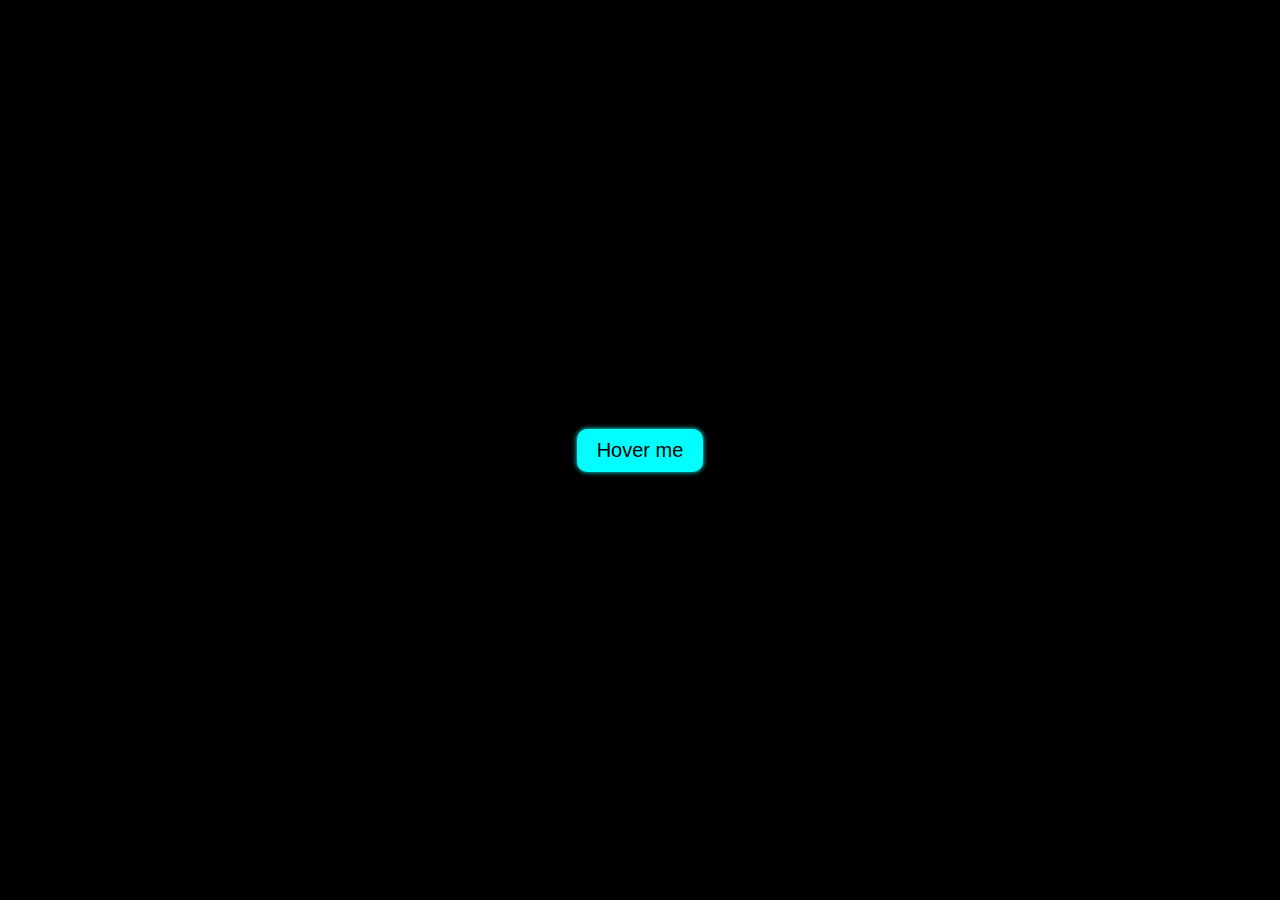
<file: Button Hover 1/index.html>
<!DOCTYPE html>
<html lang="en">
<head>
    <meta charset="UTF-8">
    <meta name="viewport" content="width=device-width, initial-scale=1.0">
    <title>Document</title>
    <link rel="stylesheet" href="./style.css">
</head>
<body>
    <button>Hover me</button>
</body>
</html>
</file>
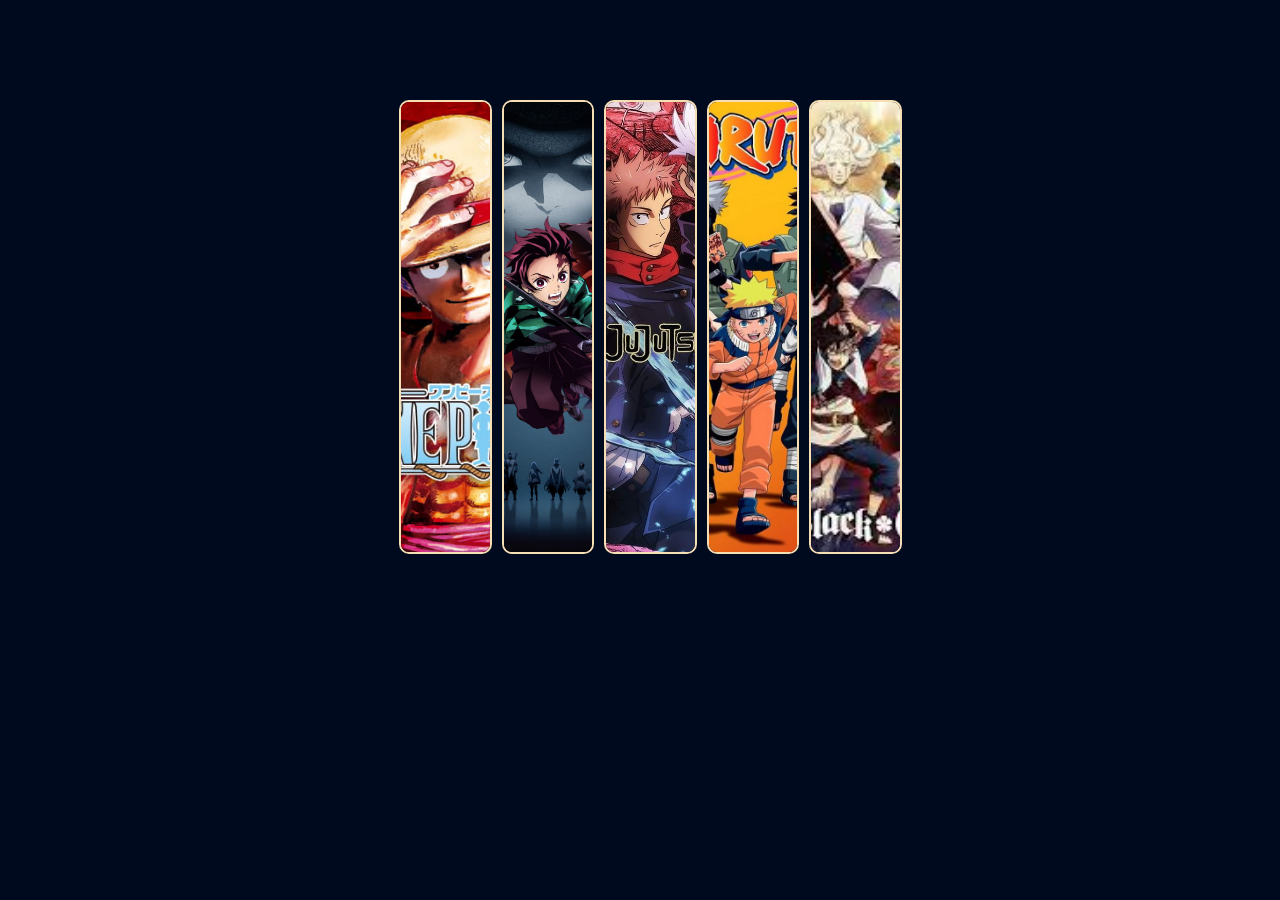
<file: Card Hover 1/index.html>
<!DOCTYPE html>
<html lang="en">

<head>
    <meta charset="UTF-8">
    <meta name="viewport" content="width=device-width, initial-scale=1.0">
    <title>Document</title>
    <link rel="stylesheet" href="./style.css">
</head>

<body>
    <div class="container">
        <img src="./asserts/326439.jpg" alt="">
        <img src="./asserts/img_main_pc.jpg" alt="">
        <img src="./asserts/jujutsu-kaisen.jpeg" alt="">
        <img src="./asserts/naruto.jpg" alt="">
        <img src="./asserts/images.jpeg" alt="">
    </div>
</body>

</html>
</file>
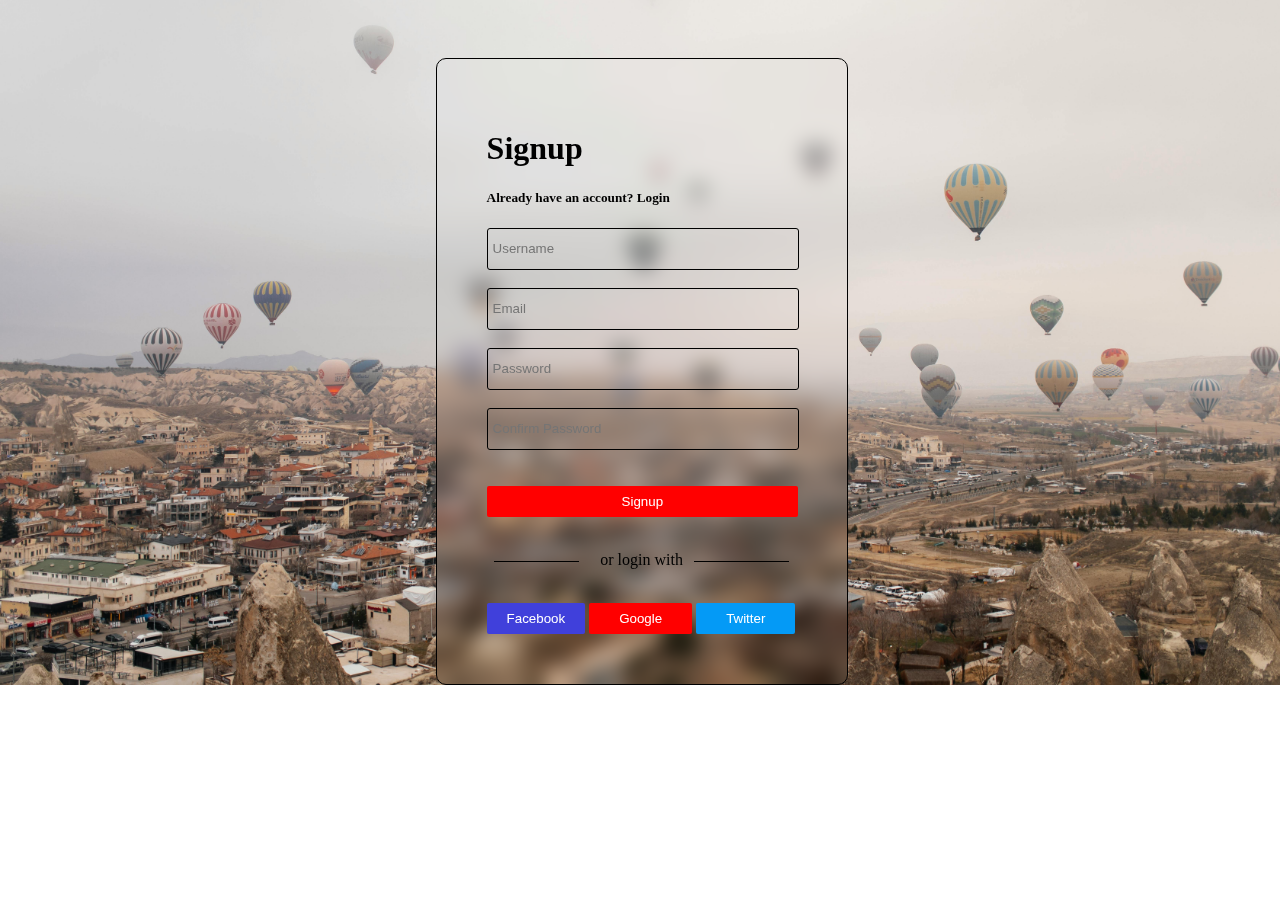
<file: Glassy signup page 1/index.html>
<!DOCTYPE html>
<html lang="en">
<head>
    <meta charset="UTF-8">
    <meta name="viewport" content="width=device-width, initial-scale=1.0">
    <title>Document</title>
    <link rel="stylesheet" href="./style.css">
</head>
<body>
    <div class="container">
        <div class="login">
            <h1 class="signup">Signup</h1>
            <h5 class="account">Already have an account? <b>Login</b></h5>
        </div>
        <input type="text" name="username" placeholder="Username" required>
        <br><br>
        <input type="email" name="Email" placeholder="Email" required>
        <br><br>
        <input type="password" name="password" placeholder="Password" required>
        <br><br>
        <input type="password" name="confirm password" placeholder="Confirm Password" required>
        <br><br><br>
        <button class="button">Signup</button>
        <br><br>
        <p><span>or login with</span></p>
        <br>
        <div class="socialmedia">
            <button class="facebook">Facebook</button>
            <button class="google">Google</button>
            <button class="twitter">Twitter</button>
        </div>
    </div>
</body>
</html>
</file>
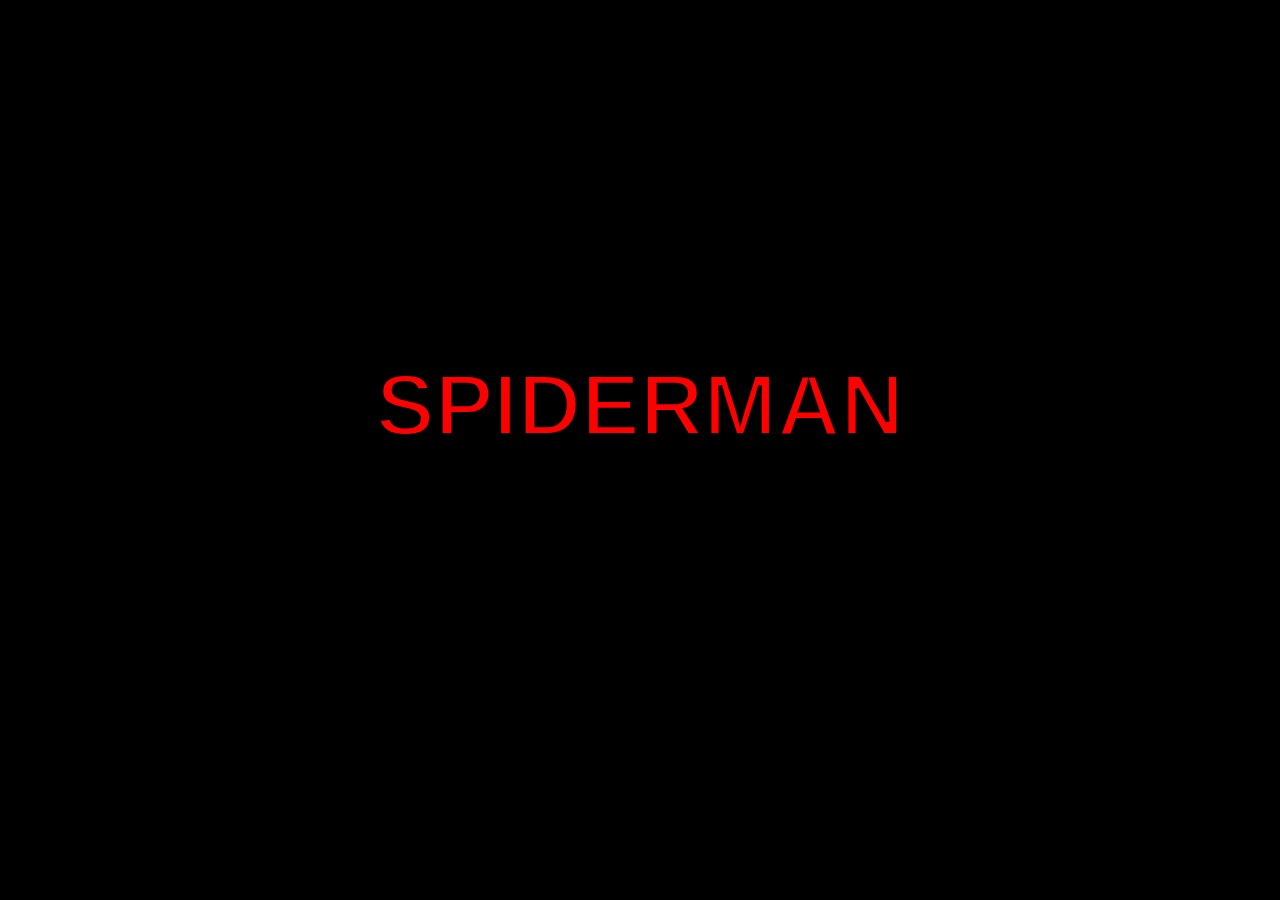
<file: Spidy animation/index.html>
<!DOCTYPE html>
<html lang="en">

<head>
    <meta charset="UTF-8">
    <meta name="viewport" content="width=device-width, initial-scale=1.0">
    <title>Document</title>
    <link rel="stylesheet" href="./style.css">
</head>

<body>
    <main>
        <h1 class="text" style="color: red;">SPIDERMAN</h1>
        <h1 class="stroke">SPIDERMAN</h1>
        <img class="image" src="./Asserts/pngwing.com (2).png" alt="">
    </main>
</body>

</html>
</file>
<file: Button Hover 1/style.css>
body{
    width: 100%;
    height: 100vh;
    background-color: black;
    display: flex;
    align-items: center;
    justify-content: center;
    margin: auto;
}
button{
    color: black;
    font-size: 20px;
    padding: 10px 20px;
    border-radius: 10px;
    background-color: aqua;
    border: none;
    box-shadow: 0px 0px 5px aqua;
    transition: 0.5s;
}
button:hover{
    box-shadow: 0px 0px 30px aqua;
}
</file>
<file: Card Hover 1/style.css>
body{
    background-color: #000a1f;
}
.container{
    margin: 100px 0 0 200px;
    width: 70%;
    height: 450px;
    display: flex;
    justify-content: center;
    gap: 10px;
}
.container img{
    width: 10%;
    height: 100%;
    object-fit: cover;
    border-radius: 10px;
    border: 2px solid wheat;
    transition: all ease-in-out 0.5s;
}
.container img:hover{
    width: 25%;
}
</file>
<file: Glassy signup page 1/style.css>
.container{
    border: 1px solid black;
    backdrop-filter: blur(10px);
    width: 310px;
    padding: 50px;
    border-radius: 10px;
    margin: auto;
    margin-top: 50px;
}
.button{
    background-color: red;
    color: white;
    border-radius: 2px;
    padding: 8px 135px;
    border: none;
    transition: transform 0.3s ease, background-color 0.3s ease;
}
.button:hover{
    background-color: red;
    transform: scale(1.1);
    cursor: pointer;
}
.account{
    color:black;
}
p{
    color: black;
    text-align: center;
}
p::before{
    background-color: black;
    display: block;
    width: 85px;
    height: 1px;
    content: "";
    position: absolute;
    left: 14%;
    bottom: 19.5%;
}
p::after{
    background-color: black;
    display: block;
    width: 95px;
    height: 1px;
    content: "";
    position: absolute;
    right: 14%;
    bottom: 19.5%;
}
.signup{
    color: black;
}
input{
    width: 300px;
    height: 30px;
    border: 1px solid black;
    background-color:transparent;
    color: black;
    border-radius: 3px;
    padding: 5px;
    outline: none;
}
.login{
    color: white;
}
.facebook{
    background-color: rgb(64, 64, 219);
    color: white;
    border: none;
    border-radius: 2px;
    padding: 8px 20px;
    transition: transform 0.3s ease, background-color 0.3s ease;
}
.facebook:hover{
    background-color: rgb(64, 64, 219);
    transform: scale(1.1);
    cursor: pointer;
}
.google{
    background-color: red;
    color: white;
    border: none;
    border-radius: 2px;
    padding: 8px 30px;
    transition: transform 0.3s ease, background-color 0.3s ease;
}
.google:hover{
    background-color: red;
    transform: scale(1.1);
    cursor: pointer;
}
.twitter{
    background-color: rgb(4, 154, 246);
    color: white;
    border: none;
    border-radius: 2px;
    padding: 8px 30px;
    transition: transform 0.3s ease, background-color 0.3s ease;
}
.twitter:hover{
    background-color: rgb(4, 154, 246);
    transform: scale(1.1);
    cursor: pointer;
}
body{
    width: 99%;
    height: 500px;
    background-image: url(./Asserts/pexels-esma-atak-46104031-20323408.jpg);
    background-repeat: no-repeat;
    background-size: cover;
    background-position: center;
    display: flex;
    justify-content: center;
    align-items: center;
}
</file>
<file: Spidy animation/style.css>
*{
    margin: 0;
    padding: 0;
    box-sizing: border-box;
}
body{
    background-color: black;
    height: 90vh;
    display: grid;
    place-items: center;
    overflow: hidden;
}
main{
    position: relative;
    display:grid;
    place-items: center;


    h1{
       font: 550 5.5rem 'arial-black', impact,sans-serif;
       cursor: pointer;
       text-align: center;
   }
   & :where(h1, .image){
       grid-column: 1;
       grid-row: 1;
   }
}

.stroke{
    z-index: 10;
    -webkit-text-stroke-width: 0.25rem;
    -webkit-text-stroke-color: black;
    -webkit-text-fill-color: transparent;

   &:hover + .image{
      opacity: 1;
      transform: translateX(0) translateY(-100px) rotate(0);
      transition: transform 1s, opacity 0.5s;
    }
}
.image{
    width: 400px;
    opacity: 0;
    transform: translateY(-100%);
    transition: transform 1s, opacity 0.5s 0.25s;
}
</file>
